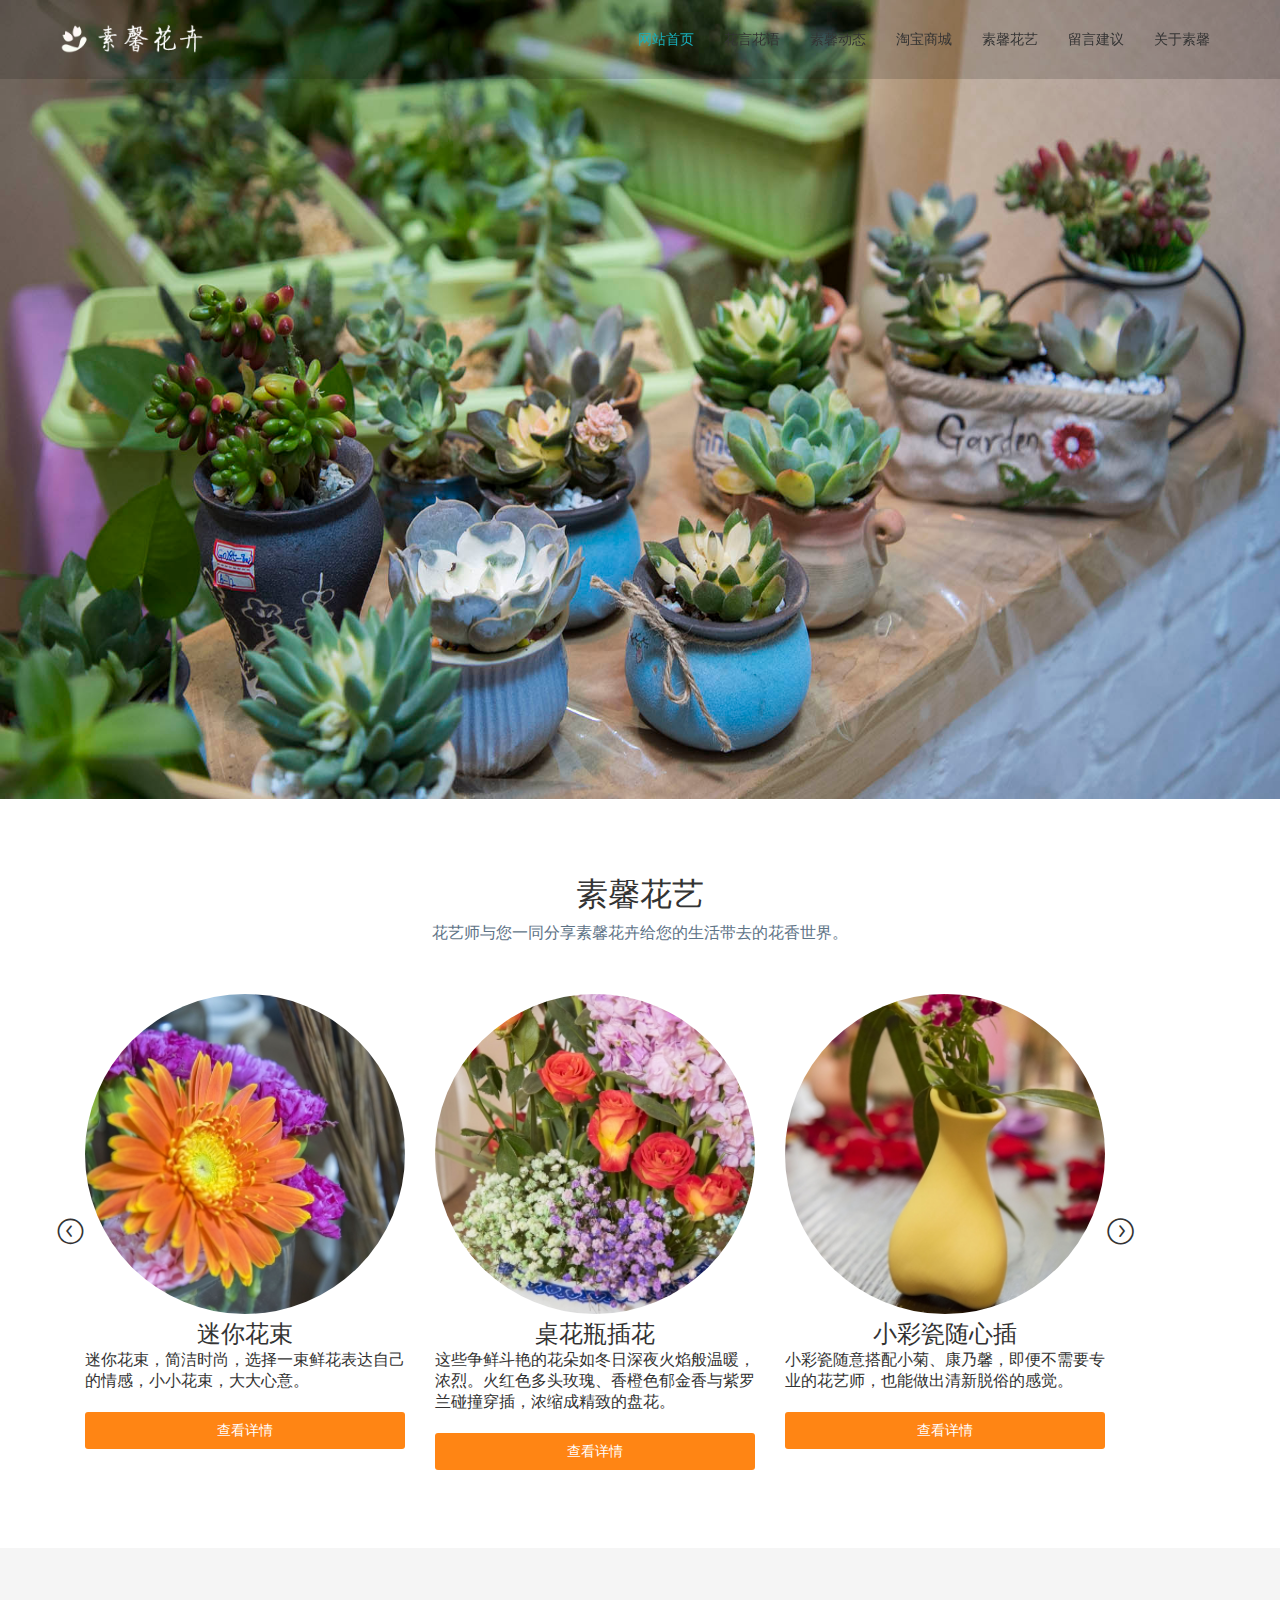
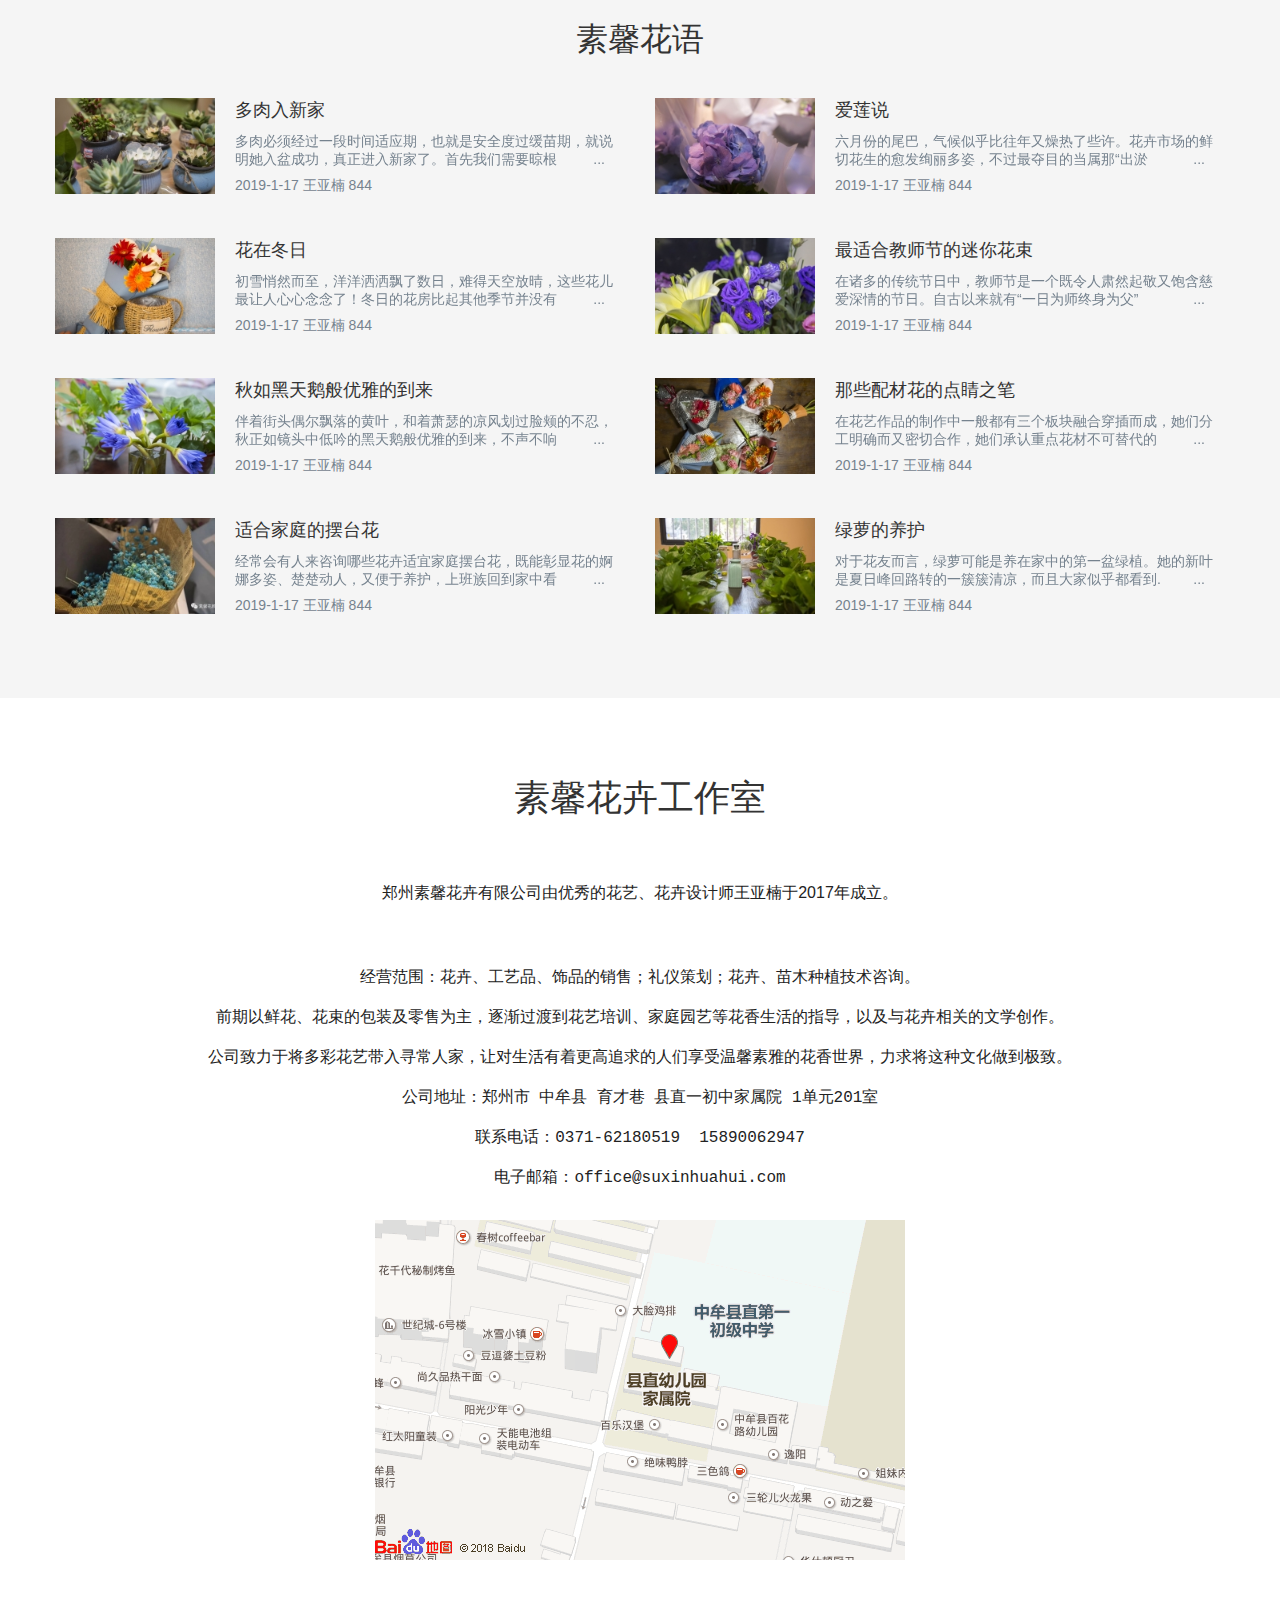
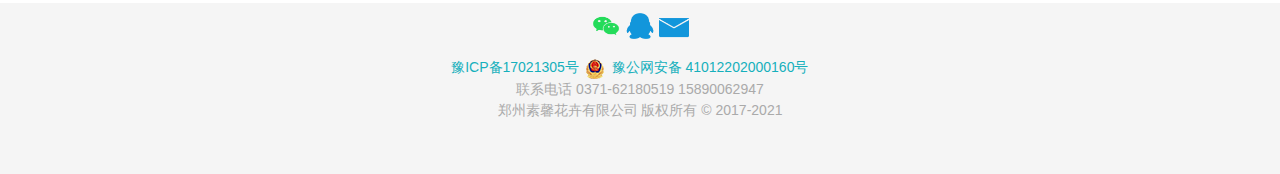
<file: flower/index.html>
<!doctype html>
<html lang="en">
<head>
    <meta charset="UTF-8">
    <meta name="viewport"
          content="width=device-width, user-scalable=no, initial-scale=1.0, maximum-scale=1.0, minimum-scale=1.0">
    <meta http-equiv="X-UA-Compatible" content="ie=edge">
    <title>flower</title>
    <link rel="stylesheet" href="./css/index.css">
    <link rel="stylesheet" href="./css/basic.css">
    <link rel="stylesheet" href="css/iconfont.css">
</head>
<body>
<div class="nav">
    <div class="navContent">
        <div class="logo">
            <a href="" title="花卉的网站">
                <img src="./images/1497971419.png" alt="">
            </a>
        </div>
        <ul class="navList">
            <li><a href="" style="color: #16b0bc;">网站首页</a></li>
            <li><a href="language.html">花言花语</a></li>
            <li><a href="trend.html">素馨动态</a></li>
            <li><a href="">淘宝商城</a></li>
            <li><a href="huayi.html">素馨花艺</a></li>
            <li><a href="advise.html">留言建议</a></li>
            <li><a href="adout.html">关于素馨</a></li>
        </ul>
    </div>
</div>
<!--nav-->
<div class="banner">
    <img src="./images/10.JPG" alt="">
</div>
<!--banner-->
<div class="art">
    <div class="artContent">
        <h1>素馨花艺</h1>
        <p class="desc">花艺师与您一同分享素馨花卉给您的生活带去的花香世界。</p>
        <div class="swiper">
            <a href="" class="swiperLeft">
                <i class="left">&#xe780;</i>
            </a>
            <div class="swiperMiddle">
                <ul class="swiperContent">
                    <li class="swiperSlide">
                        <div class="slideContent">
                            <img src="./images/9.jpg" alt="">
                        </div>
                        <div class="slideTitle">
                            <h2>迷你花束</h2>
                            <p class="titleCotent">
                                迷你花束，简洁时尚，选择一束鲜花表达自己的情感，小小花束，大大心意。
                            </p>
                            <div class="color">
                                <p>查看详情</p>
                            </div>
                        </div>
                    </li>
                    <li class="swiperSlide">
                        <div class="slideContent">
                            <img src="./images/29.jpg" alt="">
                        </div>
                        <div class="slideTitle">
                            <h2>桌花瓶插花</h2>
                            <p class="titleCotent">
                                这些争鲜斗艳的花朵如冬日深夜火焰般温暖，浓烈。火红色多头玫瑰、香橙色郁金香与紫罗兰碰撞穿插，浓缩成精致的盘花。
                            </p>
                            <div class="color">
                                <p>查看详情</p>
                            </div>
                        </div>
                    </li>
                    <li class="swiperSlide">
                        <div class="slideContent">
                            <img src="./images/30.jpg" alt="">
                        </div>
                        <div class="slideTitle">
                            <h2>小彩瓷随心插</h2>
                            <p class="titleCotent">
                                小彩瓷随意搭配小菊、康乃馨，即便不需要专业的花艺师，也能做出清新脱俗的感觉。
                            </p>
                            <div class="color">
                                <p>查看详情</p>
                            </div>
                        </div>
                    </li>
                    <li class="swiperSlide">
                        <div class="slideContent">
                            <img src="./images/9.jpg" alt="">
                        </div>
                        <div class="slideTitle">
                            <h2>迷你花束</h2>
                            <p class="titleCotent">
                                迷你花束，简洁时尚，选择一束鲜花表达自己的情感，小小花束，大大心意。
                            </p>
                            <div class="color">
                                <p>查看详情</p>
                            </div>
                        </div>
                    </li>
                </ul>
            </div>
            <a href="" class="swiperRight">
                <i class="right">&#xe77c;</i>
            </a>
        </div>
    </div>
</div>
<!--flowering-->
<div class="flower">
    <div class="flowerContent">
        <h1>素馨花语</h1>
        <ul class="flowerList">
            <li class="flowerItem">
                <div class="itemThumb">
                    <a href="">
                        <img src="./images/1.jpg" alt="加载失败" title="多肉入新家 ">
                    </a>
                </div>
                <div class="itemInfo">
                    <h2 class="infoTitle"><a href="">多肉入新家 </a></h2>
                    <p class="infoDesc">
                        多肉必须经过一段时间适应期，也就是安全度过缓苗期，就说明她入盆成功，真正进入新家了。首先我们需要晾根

                    </p>
                    <div class="infoOther">
                        <span>2019-1-17</span>
                        <span>王亚楠</span>
                        <span>844</span>
                    </div>
                </div>
            </li>
            <li class="flowerItem">
                <div class="itemThumb">
                    <a href="">
                        <img src="./images/2.jpg" alt="加载失败" title="爱莲说 ">
                    </a>
                </div>
                <div class="itemInfo">
                    <h2 class="infoTitle"><a href="">爱莲说 </a></h2>
                    <p class="infoDesc">
                        六月份的尾巴，气候似乎比往年又燥热了些许。花卉市场的鲜切花生的愈发绚丽多姿，不过最夺目的当属那“出淤

                    </p>
                    <div class="infoOther">
                        <span>2019-1-17</span>
                        <span>王亚楠</span>
                        <span>844</span>
                    </div>
                </div>
            </li>
            <li class="flowerItem">
                <div class="itemThumb">
                    <a href="">
                        <img src="./images/3.jpg" alt="加载失败" title="花在冬日 ">
                    </a>
                </div>
                <div class="itemInfo">
                    <h2 class="infoTitle"><a href="">花在冬日 </a></h2>
                    <p class="infoDesc">
                        初雪悄然而至，洋洋洒洒飘了数日，难得天空放晴，这些花儿最让人心心念念了！冬日的花房比起其他季节并没有

                    </p>
                    <div class="infoOther">
                        <span>2019-1-17</span>
                        <span>王亚楠</span>
                        <span>844</span>
                    </div>
                </div>
            </li>
            <li class="flowerItem">
                <div class="itemThumb">
                    <a href="">
                        <img src="./images/4.jpg" alt="加载失败" title="最适合教师节的迷你花束  ">
                    </a>
                </div>
                <div class="itemInfo">
                    <h2 class="infoTitle"><a href="">最适合教师节的迷你花束  </a></h2>
                    <p class="infoDesc">
                        在诸多的传统节日中，教师节是一个既令人肃然起敬又饱含慈爱深情的节日。自古以来就有“一日为师终身为父”

                    </p>
                    <div class="infoOther">
                        <span>2019-1-17</span>
                        <span>王亚楠</span>
                        <span>844</span>
                    </div>
                </div>
            </li>
            <li class="flowerItem">
                <div class="itemThumb">
                    <a href="">
                        <img src="./images/5.jpg" alt="加载失败" title="秋如黑天鹅般优雅的到来  ">
                    </a>
                </div>
                <div class="itemInfo">
                    <h2 class="infoTitle"><a href="">秋如黑天鹅般优雅的到来  </a></h2>
                    <p class="infoDesc">
                        伴着街头偶尔飘落的黄叶，和着萧瑟的凉风划过脸颊的不忍，秋正如镜头中低吟的黑天鹅般优雅的到来，不声不响

                    </p>
                    <div class="infoOther">
                        <span>2019-1-17</span>
                        <span>王亚楠</span>
                        <span>844</span>
                    </div>
                </div>
            </li>
            <li class="flowerItem">
                <div class="itemThumb">
                    <a href="">
                        <img src="./images/6.jpg" alt="加载失败" title="那些配材花的点睛之笔  ">
                    </a>
                </div>
                <div class="itemInfo">
                    <h2 class="infoTitle"><a href="">那些配材花的点睛之笔  </a></h2>
                    <p class="infoDesc">
                        在花艺作品的制作中一般都有三个板块融合穿插而成，她们分工明确而又密切合作，她们承认重点花材不可替代的

                    </p>
                    <div class="infoOther">
                        <span>2019-1-17</span>
                        <span>王亚楠</span>
                        <span>844</span>
                    </div>
                </div>
            </li>
            <li class="flowerItem">
                <div class="itemThumb">
                    <a href="">
                        <img src="./images/7.jpg" alt="加载失败" title="适合家庭的摆台花  ">
                    </a>
                </div>
                <div class="itemInfo">
                    <h2 class="infoTitle"><a href="">适合家庭的摆台花  </a></h2>
                    <p class="infoDesc">
                        经常会有人来咨询哪些花卉适宜家庭摆台花，既能彰显花的婀娜多姿、楚楚动人，又便于养护，上班族回到家中看

                    </p>
                    <div class="infoOther">
                        <span>2019-1-17</span>
                        <span>王亚楠</span>
                        <span>844</span>
                    </div>
                </div>
            </li>
            <li class="flowerItem">
                <div class="itemThumb">
                    <a href="">
                        <img src="./images/8.jpg" alt="加载失败" title="绿萝的养护  ">
                    </a>
                </div>
                <div class="itemInfo">
                    <h2 class="infoTitle"><a href="">绿萝的养护  </a></h2>
                    <p class="infoDesc">
                        对于花友而言，绿萝可能是养在家中的第一盆绿植。她的新叶是夏日峰回路转的一簇簇清凉，而且大家似乎都看到.

                    </p>
                    <div class="infoOther">
                        <span>2019-1-17</span>
                        <span>王亚楠</span>
                        <span>844</span>
                    </div>
                </div>
            </li>

        </ul>
    </div>
</div>
<!--flower-->
<div class="work">
    <div class="workContent">
        <div class="title">
            素馨花卉工作室
        </div>
        <div class="content">
            <div class="one">
                <p>郑州素馨花卉有限公司由优秀的花艺、花卉设计师王亚楠于2017年成立。</p>
            </div>

            <pre>

经营范围：花卉、工艺品、饰品的销售；礼仪策划；花卉、苗木种植技术咨询。
前期以鲜花、花束的包装及零售为主，逐渐过渡到花艺培训、家庭园艺等花香生活的指导，以及与花卉相关的文学创作。
公司致力于将多彩花艺带入寻常人家，让对生活有着更高追求的人们享受温馨素雅的花香世界，力求将这种文化做到极致。
公司地址：郑州市 中牟县 育才巷 县直一初中家属院 1单元201室
联系电话：0371-62180519  15890062947
电子邮箱：office@suxinhuahui.com
            </pre>
        </div>
        <img src="./images/staticimage.png" alt="">
    </div>
</div>
<div class="bottom">
    <div class="login">
        <img src="./images/微信.png" alt="">
        <img src="./images/qq.png" alt="">
        <img src="./images/邮件.png" alt="">
    </div>
    <div class="liulan">
        <div class="liuZong">
        <div class="liuLeft">
            <p>豫ICP备17021305号</p>
        </div>
        <div class="liuRight">
            <img src="./images/10.png" alt="">
            <p>豫公网安备 41012202000160号</p>
        </div>
    </div>
    </div>
    <div class="beizhu">
        <p>联系电话 0371-62180519 15890062947</p>
        <p>郑州素馨花卉有限公司 版权所有 © 2017-2021</p>
    </div>
</div>
</body>
</html>
</file>
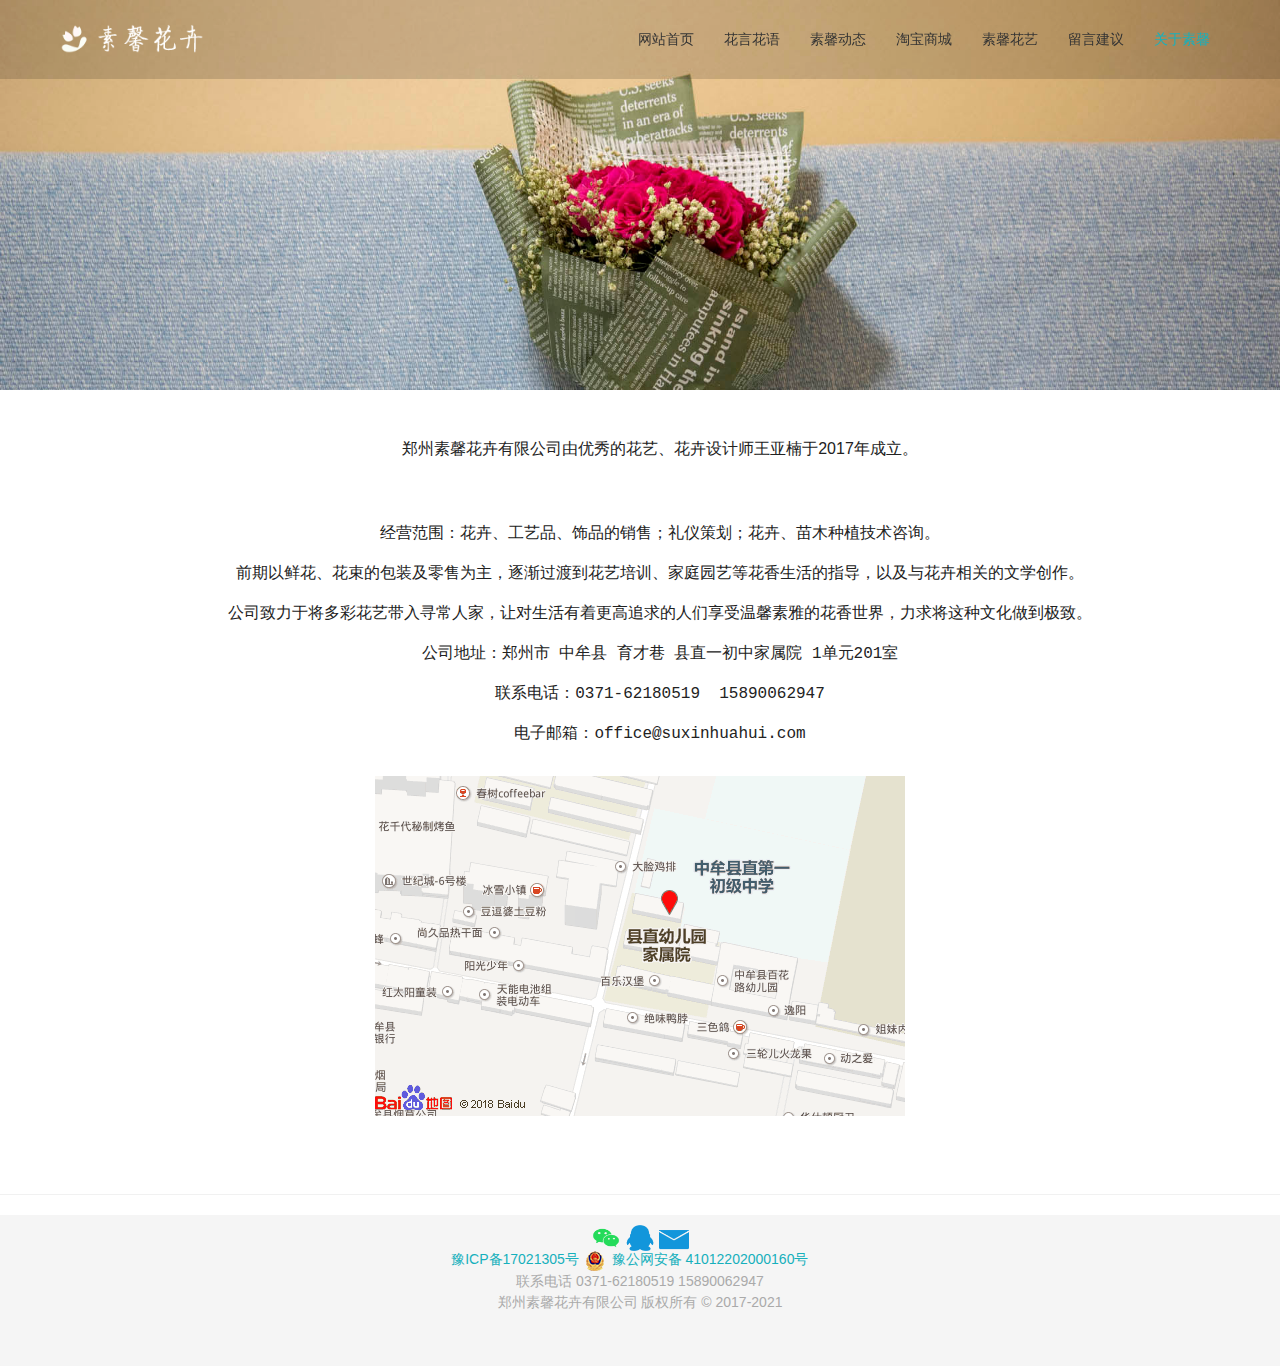
<file: flower/adout.html>
<!DOCTYPE html>
<html lang="en">
<head>
    <meta charset="UTF-8">
    <title>关于素馨</title>
    <link rel="stylesheet" href="./css/about.css">
    <link rel="stylesheet" href="./css/basic.css">
    <link rel="stylesheet" href="css/iconfont.css">
</head>
<body>
<div class="nav">
    <div class="navContent">
        <div class="logo">
            <a href="" title="花卉的网站">
                <img src="./images/1497971419.png" alt="">
            </a>
        </div>
        <ul class="navList">
            <li><a href="index.html">网站首页</a></li>
            <li><a href="language.html">花言花语</a></li>
            <li><a href="trend.html">素馨动态</a></li>
            <li><a href="">淘宝商城</a></li>
            <li><a href="huayi.html">素馨花艺</a></li>
            <li><a href="advise.html">留言建议</a></li>
            <li><a href="" style="color: #16b0bc;">关于素馨</a></li>
        </ul>
    </div>
</div>
<div class="cover-img">
    <img src="./images/24.JPG" alt="">
</div>
<div class="work">
    <div class="workContent">
        <div class="content">
            <div class="one">
                <p>郑州素馨花卉有限公司由优秀的花艺、花卉设计师王亚楠于2017年成立。</p>
            </div>

            <pre>

经营范围：花卉、工艺品、饰品的销售；礼仪策划；花卉、苗木种植技术咨询。
前期以鲜花、花束的包装及零售为主，逐渐过渡到花艺培训、家庭园艺等花香生活的指导，以及与花卉相关的文学创作。
公司致力于将多彩花艺带入寻常人家，让对生活有着更高追求的人们享受温馨素雅的花香世界，力求将这种文化做到极致。
公司地址：郑州市 中牟县 育才巷 县直一初中家属院 1单元201室
联系电话：0371-62180519  15890062947
电子邮箱：office@suxinhuahui.com
            </pre>
        </div>
        <img src="./images/staticimage.png" alt="">
    </div>
</div>
<div class="linksnav"></div>
<div class="bottom">
    <div class="login">
        <img src="./images/微信.png" alt="">
        <img src="./images/qq.png" alt="">
        <img src="./images/邮件.png" alt="">
    </div>
    <div class="liulan">
        <div class="liuZong">
            <div class="liuLeft">
                <p>豫ICP备17021305号</p>
            </div>
            <div class="liuRight">
                <img src="./images/10.png" alt="">
                <p>豫公网安备 41012202000160号</p>
            </div>
        </div>
    </div>
    <div class="beizhu">
        <p>联系电话 0371-62180519 15890062947</p>
        <p>郑州素馨花卉有限公司 版权所有 © 2017-2021</p>
    </div>
</div>
</body>
</html>
</file>
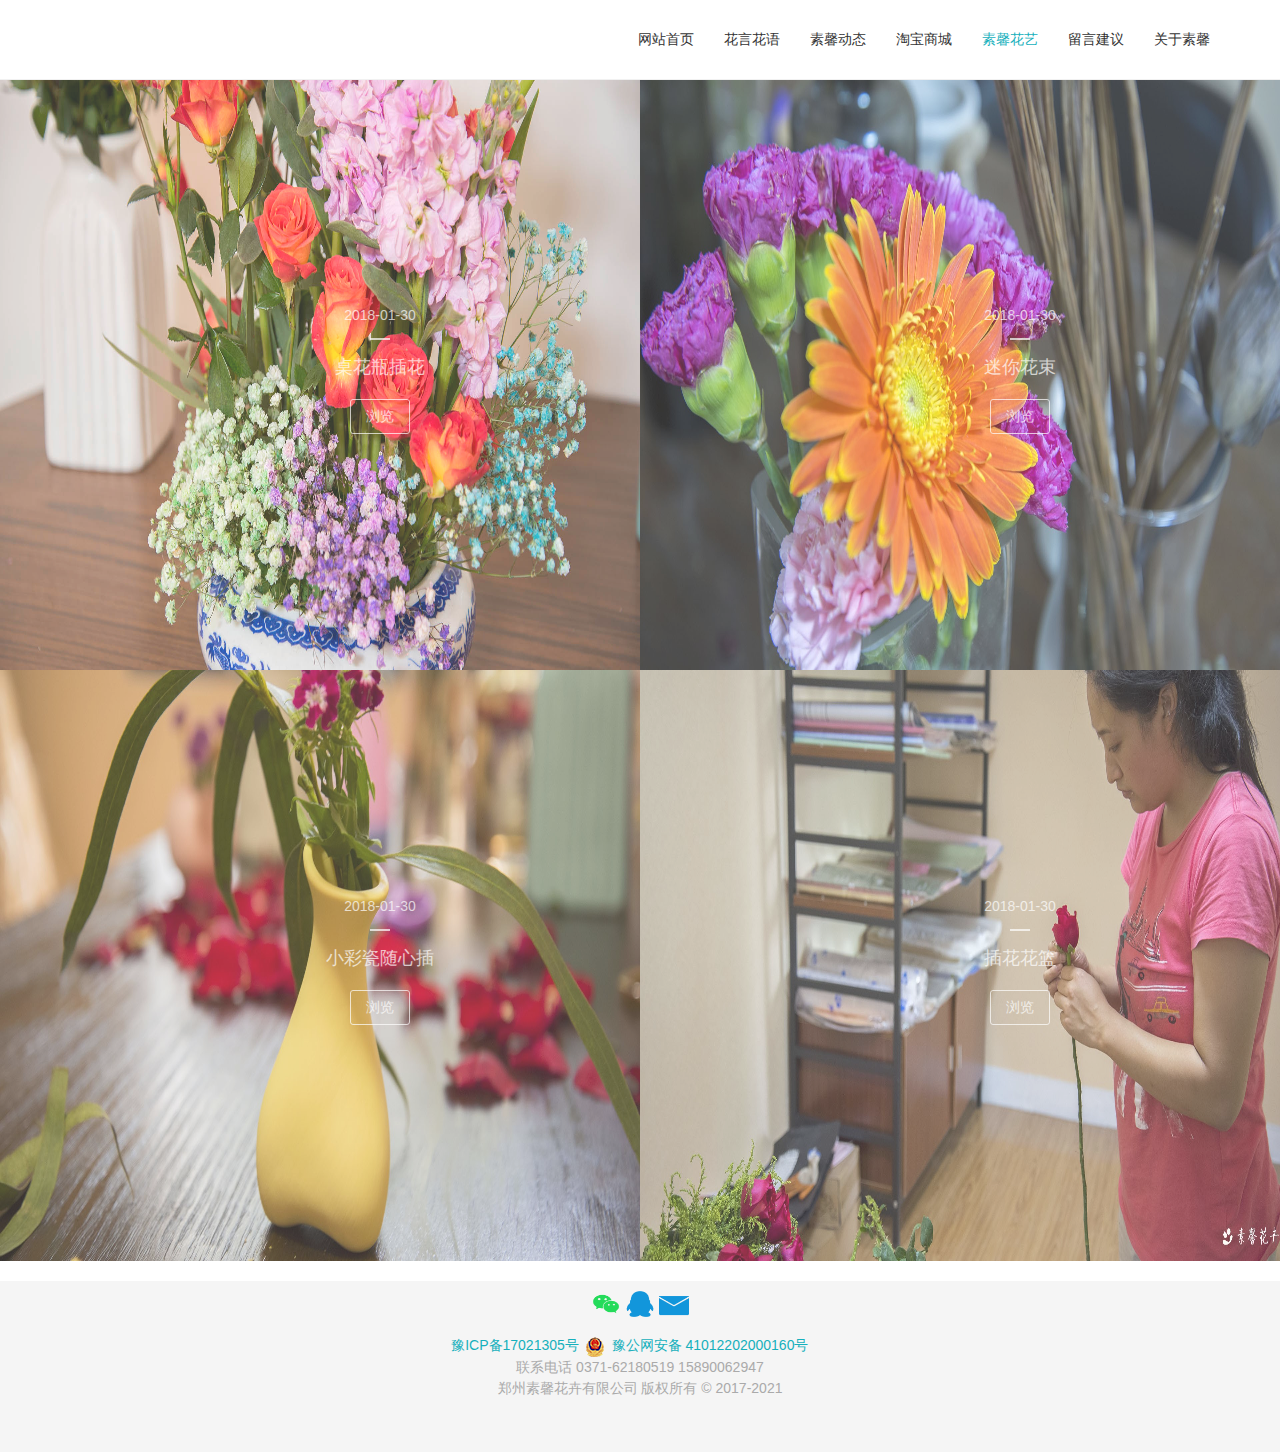
<file: flower/huayi.html>
<!DOCTYPE html>
<html lang="en">
<head>
    <meta charset="UTF-8">
    <title>素馨花艺</title>
    <link rel="stylesheet" href="./css/huayi.css">
    <link rel="stylesheet" href="./css/basic.css">
    <link rel="stylesheet" href="css/iconfont.css">
</head>
<body>
<div class="nav">
    <div class="navContent">
        <ul class="navList">
            <li><a href="index.html">网站首页</a></li>
            <li><a href="language.html">花言花语</a></li>
            <li><a href="trend.html">素馨动态</a></li>
            <li><a href="">淘宝商城</a></li>
            <li><a href="" style="color: #16b0bc;">素馨花艺</a></li>
            <li><a href="advise.html">留言建议</a></li>
            <li><a href="adout.html">关于素馨</a></li>
        </ul>
    </div>
</div>
<div class="blocks">
    <div class="b1">
        <img src="./images/25.JPG" alt="">
        <div class="cen">
            <div class="time">
                <span>2018-01-30</span>
            </div>
            <h3 class="widget-title">桌花瓶插花</h3>
            <a href="" class="btn">
                <p>浏览</p>
            </a>
        </div>
    </div>
    <div class="b1">
        <img src="./images/26.JPG" alt="">
        <div class="cen">
            <div class="time">
                <span>2018-01-30</span>
            </div>
            <h3 class="widget-title">迷你花束</h3>
            <a href="" class="btn">
                <p>浏览</p>
            </a>
        </div>
    </div>
    <div class="b1">
        <img src="./images/27.JPG" alt="">
        <div class="cen">
            <div class="time">
                <span>2018-01-30</span>
            </div>
            <h3 class="widget-title">小彩瓷随心插</h3>
            <a href="" class="btn">
                <p>浏览</p>
            </a>
        </div>
    </div>
    <div class="b1">
        <img src="./images/28.JPG" alt="">
        <div class="cen">
            <div class="time">
                <span>2018-01-30</span>
            </div>
            <h3 class="widget-title">插花花篮</h3>
            <a href="" class="btn">
                <p>浏览</p>
            </a>
        </div>
    </div>
</div>
<div class="linksnav"></div>
<div class="bottom">
    <div class="login">
        <img src="./images/微信.png" alt="">
        <img src="./images/qq.png" alt="">
        <img src="./images/邮件.png" alt="">
    </div>
    <div class="liulan">
        <div class="liuZong">
            <div class="liuLeft">
                <p>豫ICP备17021305号</p>
            </div>
            <div class="liuRight">
                <img src="./images/10.png" alt="">
                <p>豫公网安备 41012202000160号</p>
            </div>
        </div>
    </div>
    <div class="beizhu">
        <p>联系电话 0371-62180519 15890062947</p>
        <p>郑州素馨花卉有限公司 版权所有 © 2017-2021</p>
    </div>
</div>
</body>
</html>
</file>
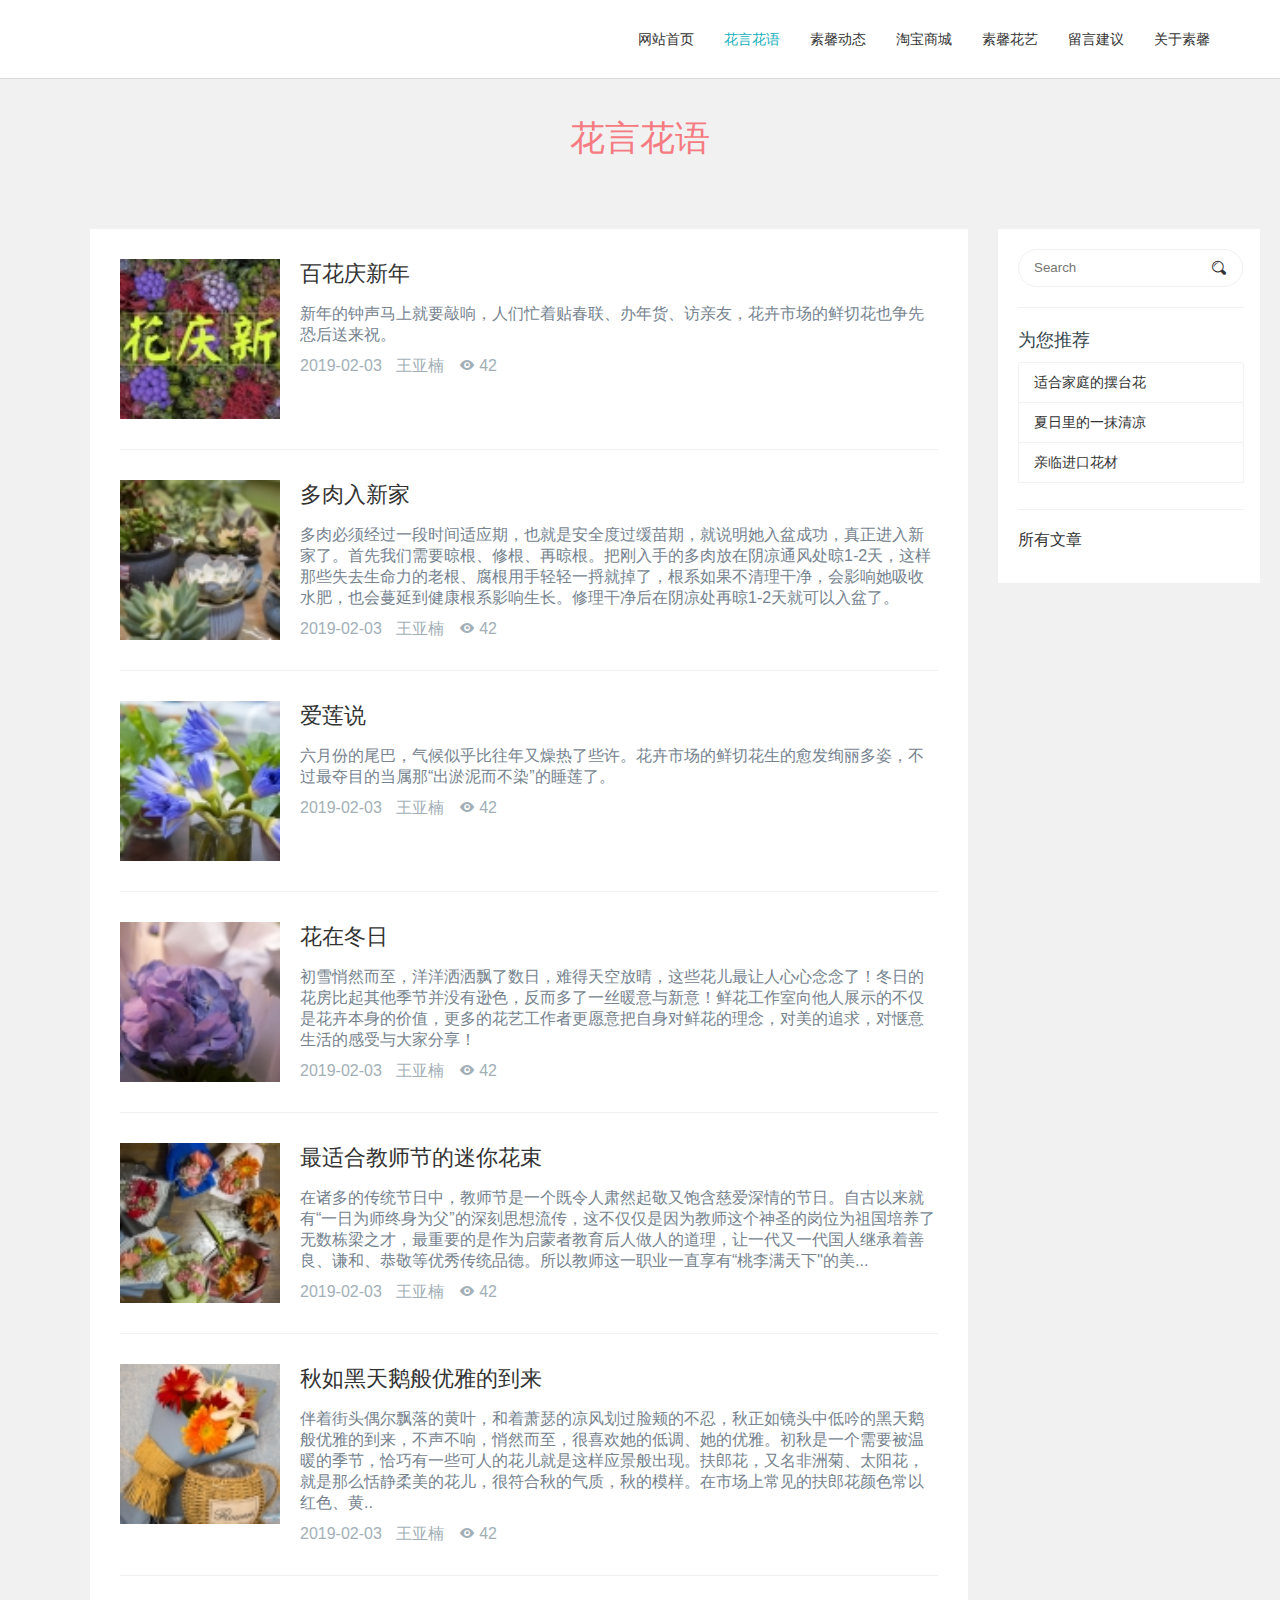
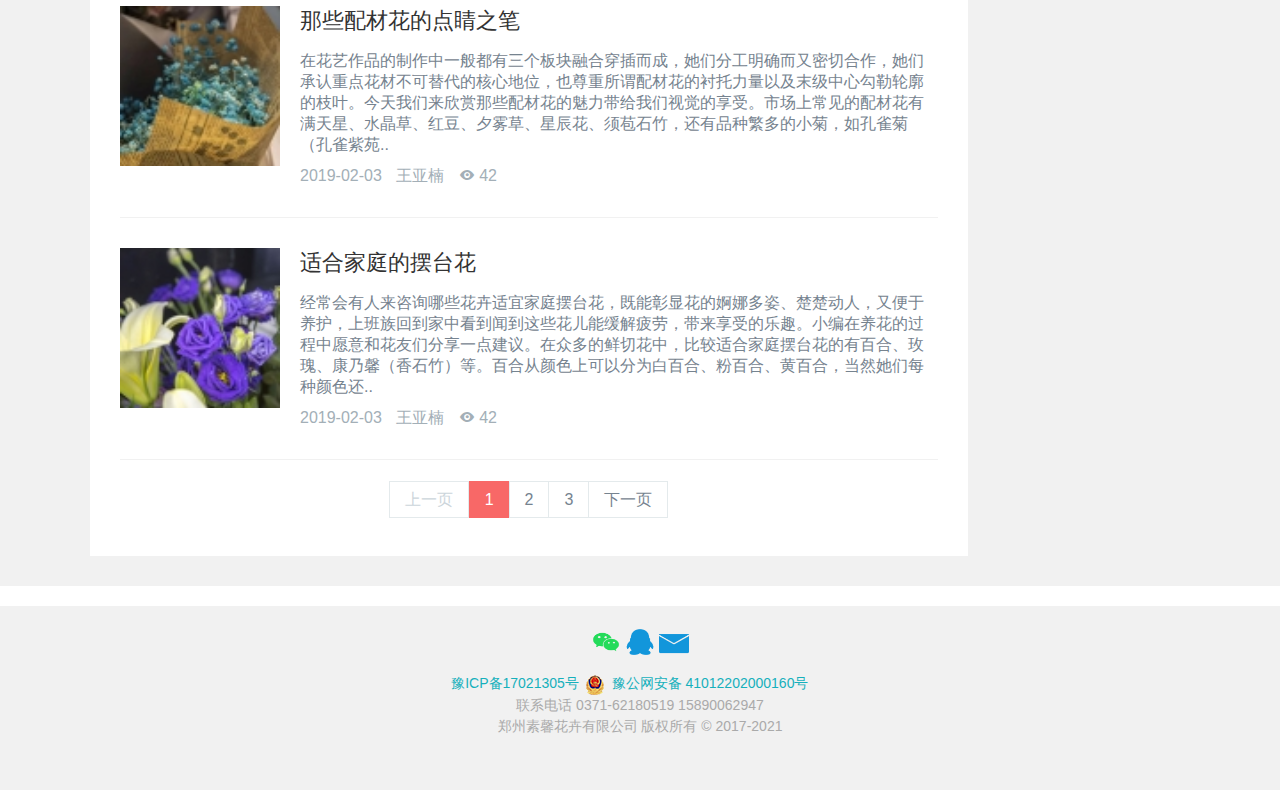
<file: flower/language.html>
<!DOCTYPE html>
<html lang="en">
<head>
    <meta charset="UTF-8">
    <title>花言花语</title>
    <link rel="stylesheet" href="./css/language.css">
    <link rel="stylesheet" href="./css/basic.css">
    <link rel="stylesheet" href="css/iconfont.css">
</head>
<body>
<div class="nav">
    <div class="navContent">
        <ul class="navList">
            <li><a href="index.html">网站首页</a></li>
            <li><a href=""style="color: #16b0bc;">花言花语</a></li>
            <li><a href="trend.html">素馨动态</a></li>
            <li><a href="">淘宝商城</a></li>
            <li><a href="huayi.html">素馨花艺</a></li>
            <li><a href="advise.html">留言建议</a></li>
            <li><a href="adout.html">关于素馨</a></li>
        </ul>
    </div>
</div>
<div class="banner">
    <div class="title">
        <p>花言花语</p>
    </div>
</div>
<div class="section">
    <div class="new">
        <div class="newList">
            <ul class="metPage">
                <li class="media1">
                    <div class="mediaLeft">
                        <img src="./images/11.jpg" alt="">
                    </div>
                    <div class="mediaBody">
                        <a href="">百花庆新年</a>
                        <p class="des">新年的钟声马上就要敲响，人们忙着贴春联、办年货、访亲友，花卉市场的鲜切花也争先恐后送来祝。</p>
                        <p class="info">
                            <span>2019-02-03</span>
                            <span class="l1">王亚楠</span>
                            <span class="l1">
                                <i class="wb-eye">&#xe7bf;</i>
                                42
                            </span>
                        </p>
                    </div>
                </li>
                <li class="media1">
                    <div class="mediaLeft">
                        <img src="./images/12.jpg" alt="">
                    </div>
                    <div class="mediaBody">
                        <a href="">多肉入新家</a>
                        <p class="des">多肉必须经过一段时间适应期，也就是安全度过缓苗期，就说明她入盆成功，真正进入新家了。首先我们需要晾根、修根、再晾根。把刚入手的多肉放在阴凉通风处晾1-2天，这样那些失去生命力的老根、腐根用手轻轻一捋就掉了，根系如果不清理干净，会影响她吸收水肥，也会蔓延到健康根系影响生长。修理干净后在阴凉处再晾1-2天就可以入盆了。</p>
                        <p class="info">
                            <span>2019-02-03</span>
                            <span class="l1">王亚楠</span>
                            <span class="l1">
                                <i class="wb-eye">&#xe7bf;</i>
                                42
                            </span>
                        </p>
                    </div>
                </li>
                <li class="media1">
                    <div class="mediaLeft">
                        <img src="./images/13.jpg" alt="">
                    </div>
                    <div class="mediaBody">
                        <a href="">爱莲说</a>
                        <p class="des">六月份的尾巴，气候似乎比往年又燥热了些许。花卉市场的鲜切花生的愈发绚丽多姿，不过最夺目的当属那“出淤泥而不染”的睡莲了。</p>
                        <p class="info">
                            <span>2019-02-03</span>
                            <span class="l1">王亚楠</span>
                            <span class="l1">
                                <i class="wb-eye">&#xe7bf;</i>
                                42
                            </span>
                        </p>
                    </div>
                </li>
                <li class="media1">
                    <div class="mediaLeft">
                        <img src="./images/14.jpg" alt="">
                    </div>
                    <div class="mediaBody">
                        <a href="">花在冬日</a>
                        <p class="des">初雪悄然而至，洋洋洒洒飘了数日，难得天空放晴，这些花儿最让人心心念念了！冬日的花房比起其他季节并没有逊色，反而多了一丝暖意与新意！鲜花工作室向他人展示的不仅是花卉本身的价值，更多的花艺工作者更愿意把自身对鲜花的理念，对美的追求，对惬意生活的感受与大家分享！</p>
                        <p class="info">
                            <span>2019-02-03</span>
                            <span class="l1">王亚楠</span>
                            <span class="l1">
                                <i class="wb-eye">&#xe7bf;</i>
                                42
                            </span>
                        </p>
                    </div>
                </li>
                <li class="media1">
                    <div class="mediaLeft">
                        <img src="./images/15.jpg" alt="">
                    </div>
                    <div class="mediaBody">
                        <a href="">最适合教师节的迷你花束</a>
                        <p class="des">在诸多的传统节日中，教师节是一个既令人肃然起敬又饱含慈爱深情的节日。自古以来就有“一日为师终身为父”的深刻思想流传，这不仅仅是因为教师这个神圣的岗位为祖国培养了无数栋梁之才，最重要的是作为启蒙者教育后人做人的道理，让一代又一代国人继承着善良、谦和、恭敬等优秀传统品德。所以教师这一职业一直享有“桃李满天下"的美...</p>
                        <p class="info">
                            <span>2019-02-03</span>
                            <span class="l1">王亚楠</span>
                            <span class="l1">
                                <i class="wb-eye">&#xe7bf;</i>
                                42
                            </span>
                        </p>
                    </div>
                </li>
                <li class="media1">
                    <div class="mediaLeft">
                        <img src="./images/16.jpg" alt="">
                    </div>
                    <div class="mediaBody">
                        <a href="">秋如黑天鹅般优雅的到来</a>
                        <p class="des">伴着街头偶尔飘落的黄叶，和着萧瑟的凉风划过脸颊的不忍，秋正如镜头中低吟的黑天鹅般优雅的到来，不声不响，悄然而至，很喜欢她的低调、她的优雅。初秋是一个需要被温暖的季节，恰巧有一些可人的花儿就是这样应景般出现。扶郎花，又名非洲菊、太阳花，就是那么恬静柔美的花儿，很符合秋的气质，秋的模样。在市场上常见的扶郎花颜色常以红色、黄..</p>
                        <p class="info">
                            <span>2019-02-03</span>
                            <span class="l1">王亚楠</span>
                            <span class="l1">
                                <i class="wb-eye">&#xe7bf;</i>
                                42
                            </span>
                        </p>
                    </div>
                </li>
                <li class="media1">
                    <div class="mediaLeft">
                        <img src="./images/17.jpg" alt="">
                    </div>
                    <div class="mediaBody">
                        <a href="">那些配材花的点睛之笔</a>
                        <p class="des">在花艺作品的制作中一般都有三个板块融合穿插而成，她们分工明确而又密切合作，她们承认重点花材不可替代的核心地位，也尊重所谓配材花的衬托力量以及末级中心勾勒轮廓的枝叶。今天我们来欣赏那些配材花的魅力带给我们视觉的享受。市场上常见的配材花有满天星、水晶草、红豆、夕雾草、星辰花、须苞石竹，还有品种繁多的小菊，如孔雀菊（孔雀紫苑..</p>
                        <p class="info">
                            <span>2019-02-03</span>
                            <span class="l1">王亚楠</span>
                            <span class="l1">
                                <i class="wb-eye">&#xe7bf;</i>
                                42
                            </span>
                        </p>
                    </div>
                </li>
                <li class="media1">
                    <div class="mediaLeft">
                        <img src="./images/18.jpg" alt="">
                    </div>
                    <div class="mediaBody">
                        <a href="">适合家庭的摆台花</a>
                        <p class="des">经常会有人来咨询哪些花卉适宜家庭摆台花，既能彰显花的婀娜多姿、楚楚动人，又便于养护，上班族回到家中看到闻到这些花儿能缓解疲劳，带来享受的乐趣。小编在养花的过程中愿意和花友们分享一点建议。在众多的鲜切花中，比较适合家庭摆台花的有百合、玫瑰、康乃馨（香石竹）等。百合从颜色上可以分为白百合、粉百合、黄百合，当然她们每种颜色还..</p>
                        <p class="info">
                            <span>2019-02-03</span>
                            <span class="l1">王亚楠</span>
                            <span class="l1">
                                <i class="wb-eye">&#xe7bf;</i>
                                42
                            </span>
                        </p>
                    </div>
                </li>
            </ul>
            <div class="metPager">
                <span class="pre">上一页</span><a href="" class="Ahover">1</a><a href="">2</a><a href="">3</a><a href="" class="next" style="border-right: 1px solid #e4eaec;">下一页</a>
            </div>
        </div>
        <div class="row">
            <div class="newBar">
                <div class="formGroup">
                    <input type="text" placeholder="Search">
                    <a href="" class="searchBtn">
                        <i >&#xe600;</i>
                    </a>
                </div>
                <div class="recommend">
                    <p>为您推荐</p>
                    <ul class="column">
                        <li class="listGroup">
                            <a href="">适合家庭的摆台花</a>
                        </li>
                        <li class="listGroup">
                            <a href="">夏日里的一抹清凉</a>
                        </li>
                        <li class="listGroup">
                            <a href="">亲临进口花材</a>
                        </li>
                    </ul>
                </div>
                <ul class="column">
                    <li class="listGroup2">
                        <a href="">所有文章</a>
                    </li>
                </ul>
            </div>
        </div>
        <div class="linksnav"></div>
    </div>
    <div class="bottom">
        <div class="login">
            <img src="./images/微信.png" alt="">
            <img src="./images/qq.png" alt="">
            <img src="./images/邮件.png" alt="">
        </div>
        <div class="liulan">
            <div class="liuZong">
                <div class="liuLeft">
                    <p>豫ICP备17021305号</p>
                </div>
                <div class="liuRight">
                    <img src="./images/10.png" alt="">
                    <p>豫公网安备 41012202000160号</p>
                </div>
            </div>
        </div>
        <div class="beizhu">
            <p>联系电话 0371-62180519 15890062947</p>
            <p>郑州素馨花卉有限公司 版权所有 © 2017-2021</p>
        </div>
    </div>
</div>

</body>
</html>
</file>
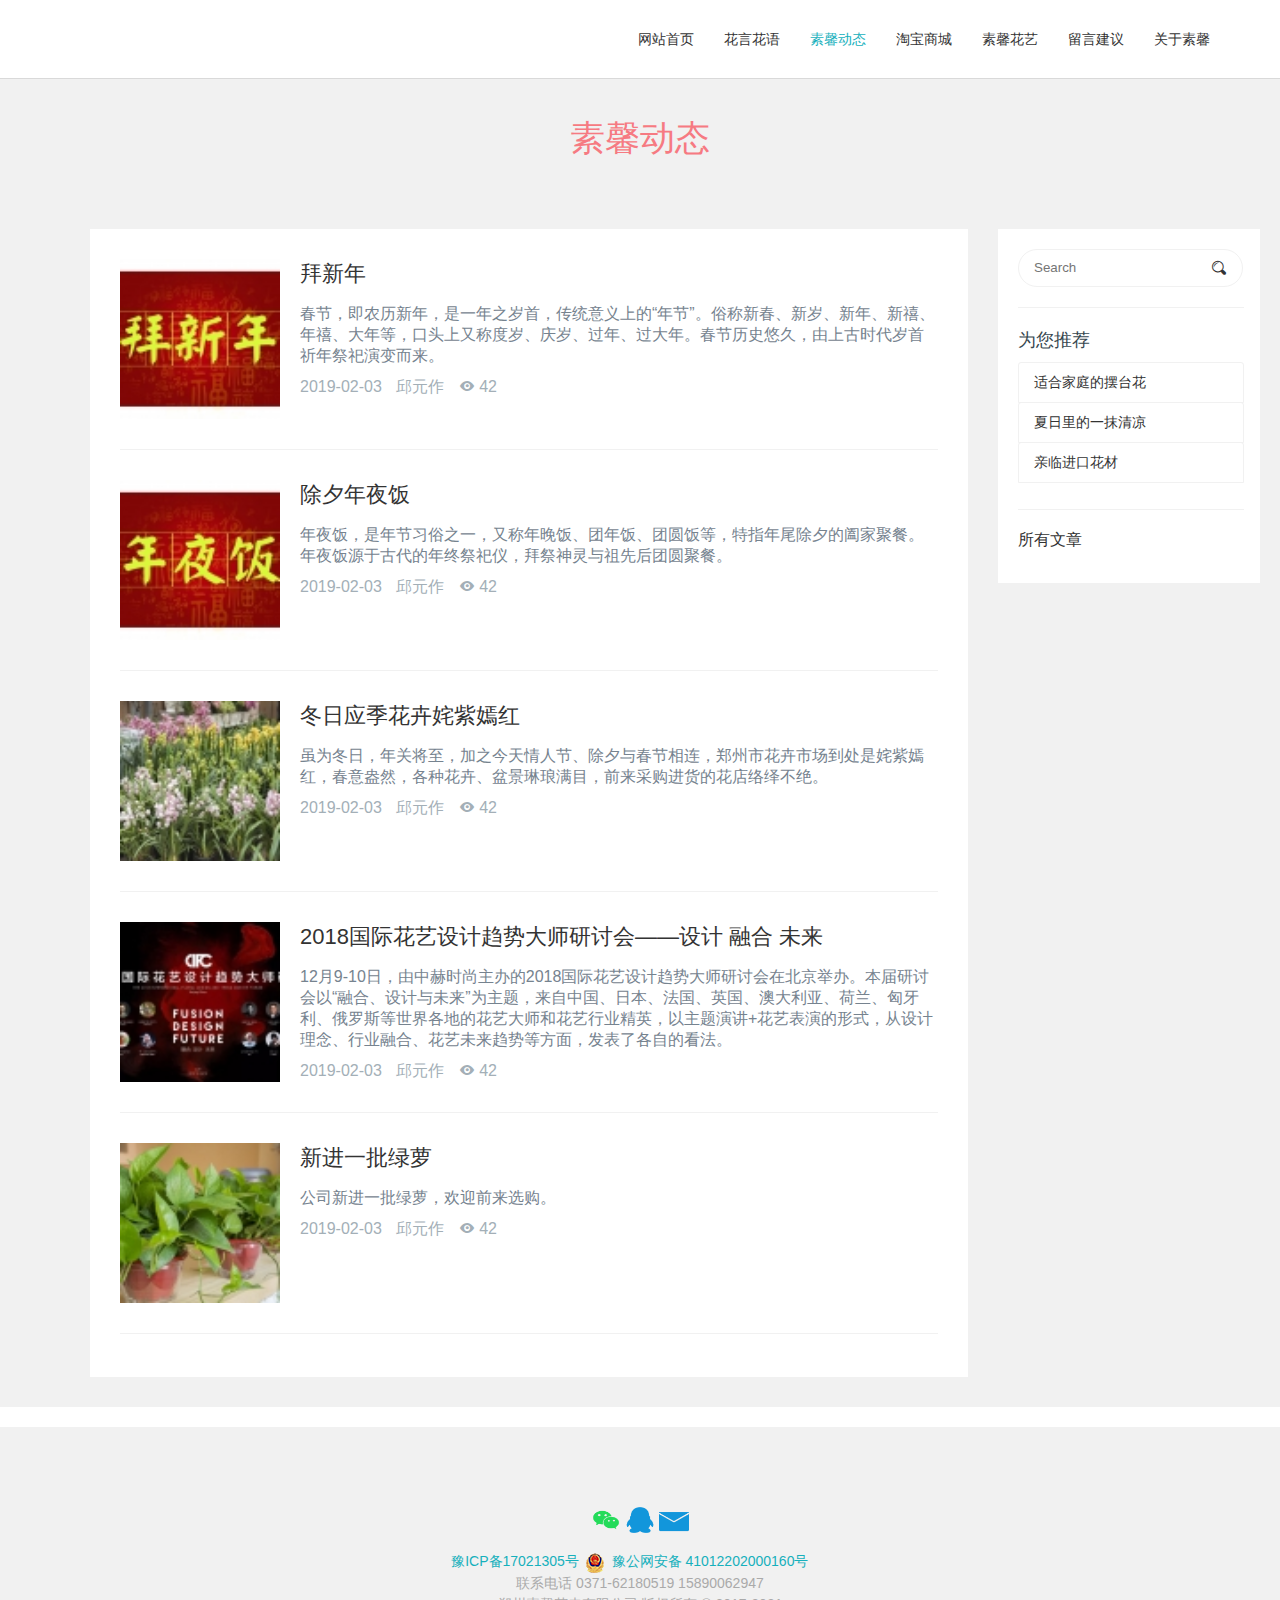
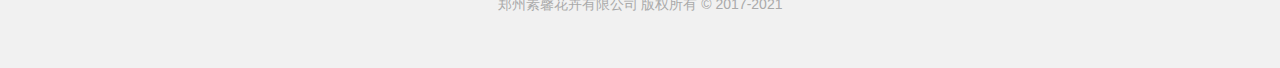
<file: flower/trend.html>
<!DOCTYPE html>
<html lang="en">
<head>
    <meta charset="UTF-8">
    <title>素馨花艺</title>
    <link rel="stylesheet" href="./css/trend.css">
    <link rel="stylesheet" href="./css/basic.css">
    <link rel="stylesheet" href="css/iconfont.css">
</head>
<body>
<div class="nav">
    <div class="navContent">
        <ul class="navList">
            <li><a href="index.html">网站首页</a></li>
            <li><a href="language.html">花言花语</a></li>
            <li><a href="" style="color: #16b0bc;">素馨动态</a></li>
            <li><a href="">淘宝商城</a></li>
            <li><a href="huayi.html">素馨花艺</a></li>
            <li><a href="advise.html">留言建议</a></li>
            <li><a href="adout.html">关于素馨</a></li>
        </ul>
    </div>
</div>
<div class="banner">
    <div class="title">
        <p>素馨动态</p>
    </div>
</div>
<div class="section">
    <div class="new">
        <div class="newList">
            <ul class="metPage">
                <li class="media1">
                    <div class="mediaLeft">
                        <img src="./images/19.jpg" alt="">
                    </div>
                    <div class="mediaBody">
                        <a href="">拜新年</a>
                        <p class="des">春节，即农历新年，是一年之岁首，传统意义上的“年节”。俗称新春、新岁、新年、新禧、年禧、大年等，口头上又称度岁、庆岁、过年、过大年。春节历史悠久，由上古时代岁首祈年祭祀演变而来。</p>
                        <p class="info">
                            <span>2019-02-03</span>
                            <span class="l1">邱元作</span>
                            <span class="l1">
                                <i class="wb-eye">&#xe7bf;</i>
                                42
                            </span>
                        </p>
                    </div>
                </li>
                <li class="media1">
                    <div class="mediaLeft">
                        <img src="./images/20.jpg" alt="">
                    </div>
                    <div class="mediaBody">
                        <a href="">除夕年夜饭</a>
                        <p class="des">年夜饭，是年节习俗之一，又称年晚饭、团年饭、团圆饭等，特指年尾除夕的阖家聚餐。年夜饭源于古代的年终祭祀仪，拜祭神灵与祖先后团圆聚餐。</p>
                        <p class="info">
                            <span>2019-02-03</span>
                            <span class="l1">邱元作</span>
                            <span class="l1">
                                <i class="wb-eye">&#xe7bf;</i>
                                42
                            </span>
                        </p>
                    </div>
                </li>
                <li class="media1">
                    <div class="mediaLeft">
                        <img src="./images/21.jpg" alt="">
                    </div>
                    <div class="mediaBody">
                        <a href="">冬日应季花卉姹紫嫣红</a>
                        <p class="des">虽为冬日，年关将至，加之今天情人节、除夕与春节相连，郑州市花卉市场到处是姹紫嫣红，春意盎然，各种花卉、盆景琳琅满目，前来采购进货的花店络绎不绝。</p>
                        <p class="info">
                            <span>2019-02-03</span>
                            <span class="l1">邱元作</span>
                            <span class="l1">
                                <i class="wb-eye">&#xe7bf;</i>
                                42
                            </span>
                        </p>
                    </div>
                </li>
                <li class="media1">
                    <div class="mediaLeft">
                        <img src="./images/22.jpg" alt="">
                    </div>
                    <div class="mediaBody">
                        <a href="">2018国际花艺设计趋势大师研讨会——设计 融合 未来</a>
                        <p class="des">12月9-10日，由中赫时尚主办的2018国际花艺设计趋势大师研讨会在北京举办。本届研讨会以“融合、设计与未来”为主题，来自中国、日本、法国、英国、澳大利亚、荷兰、匈牙利、俄罗斯等世界各地的花艺大师和花艺行业精英，以主题演讲+花艺表演的形式，从设计理念、行业融合、花艺未来趋势等方面，发表了各自的看法。</p>
                        <p class="info">
                            <span>2019-02-03</span>
                            <span class="l1">邱元作</span>
                            <span class="l1">
                                <i class="wb-eye">&#xe7bf;</i>
                                42
                            </span>
                        </p>
                    </div>
                </li>
                <li class="media1">
                    <div class="mediaLeft">
                        <img src="./images/23.jpg" alt="">
                    </div>
                    <div class="mediaBody">
                        <a href="">新进一批绿萝</a>
                        <p class="des">公司新进一批绿萝，欢迎前来选购。</p>
                        <p class="info">
                            <span>2019-02-03</span>
                            <span class="l1">邱元作</span>
                            <span class="l1">
                                <i class="wb-eye">&#xe7bf;</i>
                                42
                            </span>
                        </p>
                    </div>
                </li>
            </ul>
        </div>
        <div class="row">
            <div class="newBar">
                <div class="formGroup">
                    <input type="text" placeholder="Search">
                    <a href="" class="searchBtn">
                        <i >&#xe600;</i>
                    </a>
                </div>
                <div class="recommend">
                    <p>为您推荐</p>
                    <ul class="column">
                        <li class="listGroup">
                            <a href="">适合家庭的摆台花</a>
                        </li>
                        <li class="listGroup">
                            <a href="">夏日里的一抹清凉</a>
                        </li>
                        <li class="listGroup">
                            <a href="">亲临进口花材</a>
                        </li>
                    </ul>
                </div>
                <ul class="column">
                    <li class="listGroup2">
                        <a href="">所有文章</a>
                    </li>
                </ul>
            </div>
        </div>
        <div class="linksnav"></div>
    </div>
    <div class="bottom">
        <div class="login">
            <img src="./images/微信.png" alt="">
            <img src="./images/qq.png" alt="">
            <img src="./images/邮件.png" alt="">
        </div>
        <div class="liulan">
            <div class="liuZong">
                <div class="liuLeft">
                    <p>豫ICP备17021305号</p>
                </div>
                <div class="liuRight">
                    <img src="./images/10.png" alt="">
                    <p>豫公网安备 41012202000160号</p>
                </div>
            </div>
        </div>
        <div class="beizhu">
            <p>联系电话 0371-62180519 15890062947</p>
            <p>郑州素馨花卉有限公司 版权所有 © 2017-2021</p>
        </div>
    </div>
</div>

</body>
</html>
</file>
<file: flower/css/index.css>
.nav {
    width: 100%;
    height: 79px;
    background: rgba(0,0,0,0.15);
    position: fixed;
    top: 0;
    left: 0;
}

.navContent {
    width: 1170px;
    height: 100%;
    margin: 0 auto;
}

.logo {
    width: 150px;
    height: 50px;
    float: left;
    margin-top: 14px;
}
/*行内元素*/
.logo a{
    display: block;
    width: 100%;
    height: 100%;
}
.logo a img{
    width: 100%;
    height: 100%;
}

.navList {
    width: 602px;
    height: 100%;
    float: right;

}
.navList li{
    float: left;
    width: 86px;
    height: 100%;
}
.navList li a{
    display: block;
    width: 100%;
    height: 100%;
    text-align: center;
    line-height: 79px;
    font-size: 14px;
    transition:color linear .5s;
}
.navList li a:hover{
    color: #16b0bc;
}

/*nav*/
.banner img{
    width: 100%;
    height: 799px;
}
/*banner*/
.art{
    width: 100%;
    height: 745px;
}
.art .artContent{
    width: 1170px;
    height: 605px;
    margin: 0 auto;
    padding: 70px 0;
}
.artContent h1{
    height: 50px;
    text-align: center;
    font-weight: 200;
}
.artContent p.desc{
    text-align: center;
    font-size: 16px;
    color: #5e7387;
}
.artContent .swiper{
    width: 100%;
    height: 476px;
    margin-top: 50px;
}
.swiper .left, .swiper .right{
    font-family: iconfont;
    font-size: 30px;
    float: left;
    text-align: center;
    line-height: 476px;
}
.swiper .swiperLeft img, .swiper .swiperRight img{
    width: 30px;
    height: 30px;
    border-radius: 15px;
}
.swiper .swiperMiddle{
    overflow: hidden;
    float: left;
    width: 1020px;
    height: 100%;
}
.swiperMiddle .swiperContent{
    width: 1400px;
    height: 100%;
}
.swiperContent .swiperSlide{
    float: left;
    width: 320px;
    height: 100%;
    margin-right: 30px;
}
.swiperSlide img{
    width: 320px;
    height: 320px;
    border-radius: 320px;
}
.slideTitle h2{
    text-align: center;
    font-weight: 200;
}
.slideTitle p{
    font-size: 16px;
}
.slideTitle .color{
    width: 320px;
    height: 37px;
    background: #ff8514;
    margin-top: 20px;
    line-height: 37px;
    border-radius: 3px;
}
.color p{
    font-size: 14px;
    color: white;
    text-align: center;
}

/*art*/
.flower{
    width: 100%;
    height: 750px;
    background: #f5f5f5;
}
.flowerContent{
    width: 1170px;
    height: 610px;
    margin: 0 auto;
    padding: 70px 0;
}
.flowerContent h1{
    height: 50px;
    text-align: center;
    font-weight: 200;
}
.flowerList{
    width: 100%;
    height: 560px;
}
.flowerList .flowerItem{
    width: 570px;
    height: 110px;
    margin-top: 30px;
    margin-right: 30px;
    float: left;
}
.flowerList .flowerItem:nth-of-type(even){
    margin-right:0;
}
.flowerItem .itemThumb{
    float: left;
    width: 160px;
    height: 96px;
    background: #222222;
}
.itemThumb a,.itemThumb a img{
    width: 100%;
    height: 100%;
    display: block;
}
.flowerItem .itemInfo{
    float: right;
    width: 390px;
    height: 100%;
    font-size: 14px;
    color: #76838f;
}
.itemInfo h2{
    width: 100%;
    height: 30px;
}
.itemInfo h2 a{
    display: block;
    white-space: nowrap;
    overflow: hidden;
    text-overflow: ellipsis;/*省略号*/  /*单行文本溢出*/
    font-weight: 400;
    font-size: 18px;
    transition: all ease 0.5s;
}
.itemInfo h2 a:hover{
    color: #16b0bc;
    text-decoration: underline;
}
.itemInfo p.infoDesc{
    padding: 5px 0;
    height:2.8em;
    overflow: hidden;
    position: relative;
}
.itemInfo p.infoDesc::after{
    content:"...";
    position: absolute;
    right:20px;
    bottom:10px;
}
/*flower*/
.work{
    width:100% ;
    height: 905px;
}
.workContent{
    width:1140px ;
    height: 100%;
    margin:0 auto;
}
.title{
    width: 1140px;
    height: 140px;
    margin: 0 auto;
    font-size: 36px;
    text-align: center;
    line-height: 200px;
}
.content{
    width: 1140px;
    height: 382px;
    font-size: 16px;
    font-weight: 300;
    color: #222;
    text-align: center;
    line-height: 40px;
    margin: 0 auto;
}
.one{
    width: 1140px;
    height: 80px;
    font-size: 16px;
    font-weight: 300;
    color: #222;
    text-align: center;
    line-height:110px;
    margin: 0 auto;
}
.workContent img{
    display: block;
    margin: 0 auto;

}
.bottom{
    width: 100%;
    height:171px;
    background: #f5f5f5;
}
.login{
    width: 100%;
    height: 56px;
    text-align: center;

}
.login img{
    width: 30px;
    height: 26px;
    margin-top: 10px;
}
.liulan{
    width: 100%;
    height: 20px;
    text-align: center;
}
.liulan .liuZong{
    width: 390px;
    height: 20px;
    margin: 0 auto;
}
.liuZong .liuLeft{
    float: left;
    width: 140px;
    height: 20px;
}
.liuRight img{
    float: left;
    width: 20px;
    height: 20px;
}
.liuZong .liuRight{
    float: left;
    width: 230px;
    height: 20px;
}
.liulan p{
    text-align: center;
    font-size: 14px;
    color: #16b0bc;
}
.liulan p:hover{
    text-decoration: underline;
    transition:color linear .5s;
    color: #2452f5;
}
.beizhu p{
    font-size: 14px;
    text-align: center;
    color: #aaaaaa;
    line-height: 1.5em;
}
</file>
<file: flower/css/basic.css>
html, body, h1, h2, h3, h4, h5, h6, p, pre, ol, ul, li, form,input, textarea {
    margin: 0;
    padding: 0;
    list-style: none;
}
i{
    font-weight: normal;
    text-decoration: none;
    font-style: normal;
}
body {
    font: 16px "Microsoft YaHei UI", sans-serif;
    color: #333333;
}

a {
    text-decoration: none;
    color: #333;
}
@font-face {
    font-family: 'iconfont';  /* project id 1046813 */
    src: url('//at.alicdn.com/t/font_1046813_y9yd0i7c9wo.eot');
    src: url('//at.alicdn.com/t/font_1046813_y9yd0i7c9wo.eot?#iefix') format('embedded-opentype'),
    url('//at.alicdn.com/t/font_1046813_y9yd0i7c9wo.woff2') format('woff2'),
    url('//at.alicdn.com/t/font_1046813_y9yd0i7c9wo.woff') format('woff'),
    url('//at.alicdn.com/t/font_1046813_y9yd0i7c9wo.ttf') format('truetype'),
    url('//at.alicdn.com/t/font_1046813_y9yd0i7c9wo.svg#iconfont') format('svg');
}
</file>
<file: flower/css/iconfont.css>
@font-face {font-family: "iconfont";
  src: url('../font/iconfont.eot?t=1550451613667'); /* IE9 */
  src: url('../font/iconfont.eot?t=1550451613667#iefix') format('embedded-opentype'), /* IE6-IE8 */
  url('[data-uri]') format('woff2'),
  url('../font/iconfont.woff?t=1550451613667') format('woff'),
  url('../font/iconfont.ttf?t=1550451613667') format('truetype'), /* chrome, firefox, opera, Safari, Android, iOS 4.2+ */
  url('../font/iconfont.svg?t=1550451613667#iconfont') format('svg'); /* iOS 4.1- */
}

.iconfont {
  font-family: "iconfont" !important;
  font-size: 16px;
  font-style: normal;
  -webkit-font-smoothing: antialiased;
  -moz-osx-font-smoothing: grayscale;
}

.icon-iconfontcolor19:before {
  content: "\e680";
}

.icon-soushuo:before {
  content: "\e600";
}

.icon-yanjing:before {
  content: "\e7bf";
}

.icon-youjian:before {
  content: "\e77c";
}

.icon-zuojian:before {
  content: "\e780";
}
</file>
<file: flower/css/about.css>
.nav {
    position: fixed;
    width: 100%;
    height: 79px;
    background: rgba(0, 0, 0, 0.15);
    top: 0;
    left:0;
}

.navContent {
    width: 1170px;
    height: 100%;
    margin: 0 auto;
}

.logo {
    width: 150px;
    height: 50px;
    float: left;
    margin-top: 14px;
}
/*行内元素*/
.logo a{
    display: block;
    width: 100%;
    height: 100%;
}
.logo a img{
    width: 100%;
    height: 100%;
}

.navList {
    width: 602px;
    height: 100%;
    float: right;

}
.navList li{
    float: left;
    width: 86px;
    height: 100%;
}
.navList li a{
    display: block;
    width: 100%;
    height: 100%;
    text-align: center;
    line-height: 79px;
    font-size: 14px;
    transition:color linear .5s;
}
.navList li a:hover{
    color: #16b0bc;
}
.cover-img img{
    width: 100%;
    height: 390px;
}
.work{
    width:100% ;
    height: 800px;
    border-bottom: 1px solid #F1F1F1;
}
.workContent{
    width:1100px ;
    height: 100%;
    margin:0 auto;
}
.content{
    width: 1140px;
    height: 382px;
    font-size: 16px;
    font-weight: 300;
    color: #222;
    text-align: center;
    line-height: 40px;
    margin: 0 auto;
}
.one{
    width: 1140px;
    height: 80px;
    font-size: 16px;
    font-weight: 300;
    color: #222;
    text-align: center;
    line-height:110px;
    margin: 0 auto;
}
.workContent img{
    display: block;
    margin: 0 auto;
}
.linksnav{
    width: 100%;
    height: 20px;
    background: white;
    float: left;
}
.bottom{
    width: 100%;
    height:171px;
    background: #f5f5f5;
}
.login{
    width: 100%;
    height: 56px;
    text-align: center;

}
.login img{
    width: 30px;
    height: 26px;
    margin-top: 10px;
}
.liulan{
    width: 100%;
    height: 20px;
    text-align: center;
}
.liulan .liuZong{
    width: 390px;
    height: 20px;
    margin: 0 auto;
}
.liuZong .liuLeft{
    float: left;
    width: 140px;
    height: 20px;
}
.liuRight img{
    float: left;
    width: 20px;
    height: 20px;
}
.liuZong .liuRight{
    float: left;
    width: 230px;
    height: 20px;
}
.liulan p{
    text-align: center;
    font-size: 14px;
    color: #16b0bc;
}
.liulan p:hover{
    text-decoration: underline;
    transition:color linear .5s;
    color: #2452f5;
}
.beizhu p{
    font-size: 14px;
    text-align: center;
    color: #aaaaaa;
    line-height: 1.5em;
}
</file>
<file: flower/css/huayi.css>
.nav {
    position: fixed;
    width: 100%;
    height: 79px;
    background: white;
    border-bottom: 1px solid #F1F1F1;
    top: 0;
    left:0;
    z-index:99;
}

.navContent {
    width: 1170px;
    height: 100%;
    margin: 0 auto;
}

.logo {
    width: 150px;
    height: 50px;
    float: left;
    margin-top: 14px;
}
/*行内元素*/
.logo a{
    display: block;
    width: 100%;
    height: 100%;
}
.logo a img{
    width: 100%;
    height: 100%;
}

.navList {
    width: 602px;
    height: 100%;
    float: right;

}
.navList li{
    float: left;
    width: 86px;
    height: 100%;
}
.navList li a{
    display: block;
    width: 100%;
    height: 100%;
    text-align: center;
    line-height: 79px;
    font-size: 14px;
    transition:color linear .5s;
}
.navList li a:hover{
    color: #16b0bc;
}
.blocks{
    width: 100%;
    margin-top: 79px;
}
.b1{
    width: 50%;
    height: 591px;
    overflow: hidden;
    position: relative;
    float: left;
    background: black;
    opacity: 0.8;
}
.b1:hover{
    opacity: 0.9;
}
.b1 img{
    width: 100%;
    height: 591px;
    display: block;
}
.blocks img:hover{
    transition: all 1s;
    transform:scale(1.2) ;
}
.cen{
    width: 120px;
    height: 135px;
    position: absolute;
    left: 320px;
    top: 228px;
    opacity: 0.7;
}
.blocks:hover .cen{
    opacity: 1;
}
.time{
    text-align: center;
    font-size: 14px;
    color: #fff;
}
.time::after{
    display: block;
    width: 20px;
    height: 2px;
    margin: 15px auto;
    content: "";
    background-color: #fff;
}
.widget-title{
    font-size: 18px;
    color: #fff;
    font-weight: 400;
    text-align: center;
    margin-bottom: 20px;
}
.btn{
    width: 28px;
    height: 21px;
    display: inline-block;
    padding: 6px 15px;
    font-size: 14px;
    line-height: 1.5;
    border-radius: 3px;
    border: 1px solid #fff;
    color: #fff;
    margin-left: 30px;
}
.btn:hover{
    background-color: #fff;
    color: #aaaaaa;
}
.linksnav{
    width: 100%;
    height: 20px;
    background: white;
    float: left;
}
.bottom{
    width: 100%;
    height:171px;
    background: #f5f5f5;
    float: left;
}
.login{
    width: 100%;
    height: 56px;
    text-align: center;

}
.login img{
    width: 30px;
    height: 26px;
    margin-top: 10px;
}
.liulan{
    width: 100%;
    height: 20px;
    text-align: center;
}
.liulan .liuZong{
    width: 390px;
    height: 20px;
    margin: 0 auto;
}
.liuZong .liuLeft{
    float: left;
    width: 140px;
    height: 20px;
}
.liuRight img{
    float: left;
    width: 20px;
    height: 20px;
}
.liuZong .liuRight{
    float: left;
    width: 230px;
    height: 20px;
}
.liulan p{
    text-align: center;
    font-size: 14px;
    color: #16b0bc;
}
.liulan p:hover{
    text-decoration: underline;
    transition:color linear .5s;
    color: #2452f5;
}
.beizhu p{
    font-size: 14px;
    text-align: center;
    color: #aaaaaa;
    line-height: 1.5em;
}
</file>
<file: flower/css/language.css>
.nav {
    width: 100%;
    height: 78px;
    border-bottom: 1px solid rgba(0, 0, 0, 0.15);
    background: white;
    position: fixed;
    top: 0;
    left: 0;
}

.navContent {
    width: 1170px;
    height: 100%;
    margin: 0 auto;
}
.navList {
    width: 602px;
    height: 100%;
    float: right;

}
.navList li{
    float: left;
    width: 86px;
    height: 100%;
}
.navList li a{
    display: block;
    width: 100%;
    height: 100%;
    text-align: center;
    line-height: 79px;
    font-size: 14px;
    transition:color linear .5s;
}
.navList li a:hover{
    color: #16b0bc;
}
.banner{
    width: 100%;
    height: 120px;
    background: #F1F1F1;
    margin-top: 78px;
}
.title{
    width: 200px;
    height: 120px;
    margin: auto;
}
.title p{
    color: #F67A82;
    font-size: 35px;
    font-weight: 400;
    text-align: center;
    line-height: 120px;
}
.section{
    width: 100%;
    height: 2078px;
    background: #F1F1F1;
}
.new{
    width: 100%;
    height: 1960px;
    border-top: 1px solid #F1F1F1;
    padding: 30px 0;
}
.newList{
    width: 818px;
    height: 1867px;
    background: #ffffff;
    float: left;
    padding: 30px;
    margin-left: 90px;
}
.metPage{
    width: 818px;
    height: 57px;
    margin-bottom: 10px;
}
.metPage .media1{
    width: 818px;
    padding-bottom: 30px;
    border-bottom: 1px solid #F1F1F1;
    margin-bottom: 30px;
    float: left;
}
.mediaLeft{
    width: 160px;
    height: 160px;
    padding-right: 20px;
    float: left;
}
.media1 img{
    width: 160px;
    height: 160px;
}
.mediaBody{
    float: left;
    width: 637px;
    float: left;
}
.mediaBody a{
    font-size: 22px;
    font-weight: 400;
}
.mediaBody a:hover {
    color: #16b0bc;
    text-decoration: underline;
}
.des{
    width: 637px;
    color: #76838f;
    font-size: 16px;
    font-weight: 300;
    margin-bottom: 10px;
    margin-top: 15px;
}
.info span{
    color: #a3afb7;
    font-size: 16px;
    font-weight: 300;
}
.info .l1{
    margin-left: 10px;
}
.l1 .wb-eye{
    font-family: iconfont;
    font-size: 16px;
}
.metPager{
    width: 817px;
    height: 21px;
    float: left;
    margin: auto;
    text-align: center;
}
.metPager .pre{
    border: 1px solid #e4eaec;
    padding: 9px 15px;
    background: #fff;
    color: #ccd5db;
    cursor: default;
}
.metPager a{
    border: 1px solid #e4eaec;
    border-right: none;
    background: #fff;
    padding: 9px 15px;
    text-align: center;
    color: #76838f;
    margin-left: 0;
}
a.Ahover{
    background: #f86867;
    border-color: #f86867;
    color: #fff;
    cursor: default;
}
.metPager a:hover{
    background: #e4eaec;
}
.row{
    width: 292px;
    height: 354px;
    float: left;
}
.newBar{
    width: 222px;
    height: 314px;
    padding: 20px;
    margin-left: 30px;
    background: white;
}
.formGroup{
    width: 223px;
    height: 36px;
    border-radius: 25px;
    float: left;
    border-bottom: 1px solid #F1F1F1;
    border: 1px solid #F1F1F1;
}
.formGroup input{
    width: 156px;
    height: 22px;
    margin-left: 15px;
    margin-top: 6px;
    outline: none;
    border: none;
}
.searchBtn{
    width: 20px;
    height: 36px;
    float: right;
    padding: 0 10px;
}
.searchBtn i{
    font-family: iconfont;
    font-size: 14px;
    text-align: center;
    line-height: 36px;
}
.recommend{
    width: 226px;
    height: 161px;
    padding: 20px 0;
    float: left;
    border-top: 1px solid #F1F1F1;
    border-bottom: 1px solid #F1F1F1;
    margin: 20px 0;
}
.recommend p{
    font-weight: 100;
    color: #37474f;
    font-size: 18px;
    margin-bottom: 10px;
}
.listGroup{
    display: block;
    padding: 10px 15px;
    margin-bottom: -1px;
    background-color: #fff;
    border: 1px solid #F1F1F1;
    border-top-left-radius: 3px;
    border-top-right-radius: 3px;
}
.listGroup a{
    font-size: 14px;
    color: #333333;
}
.listGroup a:hover{
    color: #16b0bc;
    text-decoration: underline;
}
.recommend a{
    font-size: 14px;
    margin-top: 10px;
}
.listGroup2{
    font-size: 16px;
}
.listGroup2 a:hover{
    color: #16b0bc;
    text-decoration: underline;
}
.linksnav{
    width: 100%;
    height: 20px;
    background: white;
    float: left;
    margin-top: 30px;
}
.bottom{
    width: 100%;
    height:171px;
    background: #F1F1F1;
}
.login{
    width: 100%;
    height: 56px;
    text-align: center;

}
.login img{
    width: 30px;
    height: 26px;
    margin-top: 10px;
}
.liulan{
    width: 100%;
    height: 20px;
    text-align: center;
}
.liulan .liuZong{
    width: 390px;
    height: 20px;
    margin: 0 auto;
}
.liuZong .liuLeft{
    float: left;
    width: 140px;
    height: 20px;
}
.liuRight img{
    float: left;
    width: 20px;
    height: 20px;
}
.liuZong .liuRight{
    float: left;
    width: 230px;
    height: 20px;
}
.liulan p{
    text-align: center;
    font-size: 14px;
    color: #16b0bc;
}
.liulan p:hover{
    text-decoration: underline;
    transition:color linear .5s;
    color: #2452f5;
}
.beizhu p{
    font-size: 14px;
    text-align: center;
    color: #aaaaaa;
    line-height: 1.5em;
}
</file>
<file: flower/css/trend.css>
.nav {
    width: 100%;
    height: 78px;
    border-bottom: 1px solid rgba(0, 0, 0, 0.15);
    background: white;
    position: fixed;
    top: 0;
    left: 0;
}

.navContent {
    width: 1170px;
    height: 100%;
    margin: 0 auto;
}
.navList {
    width: 602px;
    height: 100%;
    float: right;

}
.navList li{
    float: left;
    width: 86px;
    height: 100%;
}
.navList li a{
    display: block;
    width: 100%;
    height: 100%;
    text-align: center;
    line-height: 79px;
    font-size: 14px;
    transition:color linear .5s;
}
.navList li a:hover{
    color: #16b0bc;
}
.banner{
    width: 100%;
    height: 120px;
    background: #F1F1F1;
    margin-top: 78px;
}
.title{
    width: 200px;
    height: 120px;
    margin: auto;
}
.title p{
    color: #F67A82;
    font-size: 35px;
    font-weight: 400;
    text-align: center;
    line-height: 120px;
}
.section{
    width: 100%;
    height: 1418px;
    background: #F1F1F1;
}
.new{
    width: 100%;
    height: 1238px;
    border-top: 1px solid #F1F1F1;
    padding: 30px 0;
}
.newList{
    width: 818px;
    height: 1088px;
    background: #ffffff;
    float: left;
    padding: 30px;
    margin-left: 90px;
}
.metPage{
    width: 818px;
    height: 57px;
    margin-bottom: 10px;
}
.metPage .media1{
    width: 818px;
    padding-bottom: 30px;
    border-bottom: 1px solid #F1F1F1;
    margin-bottom: 30px;
    float: left;
}
.mediaLeft{
    width: 160px;
    height: 160px;
    padding-right: 20px;
    float: left;
}
.media1 img{
    width: 160px;
    height: 160px;
}
.mediaBody{
    float: left;
    width: 637px;
    float: left;
}
.mediaBody a{
    font-size: 22px;
    font-weight: 400;
}
.mediaBody a:hover {
    color: #16b0bc;
    text-decoration: underline;
}
.des{
    width: 637px;
    color: #76838f;
    font-size: 16px;
    font-weight: 300;
    margin-bottom: 10px;
    margin-top: 15px;
}
.info span{
    color: #a3afb7;
    font-size: 16px;
    font-weight: 300;
}
.info .l1{
    margin-left: 10px;
}
.l1 .wb-eye{
    font-family: iconfont;
    font-size: 16px;
}
.row{
    width: 292px;
    height: 354px;
    float: left;
}
.newBar{
    width: 222px;
    height: 314px;
    padding: 20px;
    margin-left: 30px;
    background: white;
}
.formGroup{
    width: 223px;
    height: 36px;
    border-radius: 25px;
    float: left;
    border-bottom: 1px solid #F1F1F1;
    border: 1px solid #F1F1F1;
}
.formGroup input{
    width: 156px;
    height: 22px;
    margin-left: 15px;
    margin-top: 6px;
    outline: none;
    border: none;
}
.searchBtn{
    width: 20px;
    height: 36px;
    float: right;
    padding: 0 10px;
}
.searchBtn i{
    font-family: iconfont;
    font-size: 14px;
    text-align: center;
    line-height: 36px;
}
.recommend{
    width: 226px;
    height: 161px;
    padding: 20px 0;
    float: left;
    border-top: 1px solid #F1F1F1;
    border-bottom: 1px solid #F1F1F1;
    margin: 20px 0;
}
.recommend p{
    font-weight: 100;
    color: #37474f;
    font-size: 18px;
    margin-bottom: 10px;
}
.listGroup{
    display: block;
    padding: 10px 15px;
    margin-bottom: -1px;
    background-color: #fff;
    border: 1px solid #F1F1F1;
    border-top-left-radius: 3px;
    border-top-right-radius: 3px;
}
.listGroup a{
    font-size: 14px;
    color: #333333;
}
.listGroup a:hover{
    color: #16b0bc;
    text-decoration: underline;
}
.recommend a{
    font-size: 14px;
    margin-top: 10px;
}
.listGroup2{
    font-size: 16px;
}
.listGroup2 a:hover{
    color: #16b0bc;
    text-decoration: underline;
}
.linksnav{
    width: 100%;
    height: 20px;
    background: white;
    float: left;
    margin-top: 30px;
}
.bottom{
    width: 100%;
    height:171px;
    background: #F1F1F1;
}
.login{
    width: 100%;
    height: 56px;
    text-align: center;

}
.login img{
    width: 30px;
    height: 26px;
    margin-top: 10px;
}
.liulan{
    width: 100%;
    height: 20px;
    text-align: center;
}
.liulan .liuZong{
    width: 390px;
    height: 20px;
    margin: 0 auto;
}
.liuZong .liuLeft{
    float: left;
    width: 140px;
    height: 20px;
}
.liuRight img{
    float: left;
    width: 20px;
    height: 20px;
}
.liuZong .liuRight{
    float: left;
    width: 230px;
    height: 20px;
}
.liulan p{
    text-align: center;
    font-size: 14px;
    color: #16b0bc;
}
.liulan p:hover{
    text-decoration: underline;
    transition:color linear .5s;
    color: #2452f5;
}
.beizhu p{
    font-size: 14px;
    text-align: center;
    color: #aaaaaa;
    line-height: 1.5em;
}
</file>
